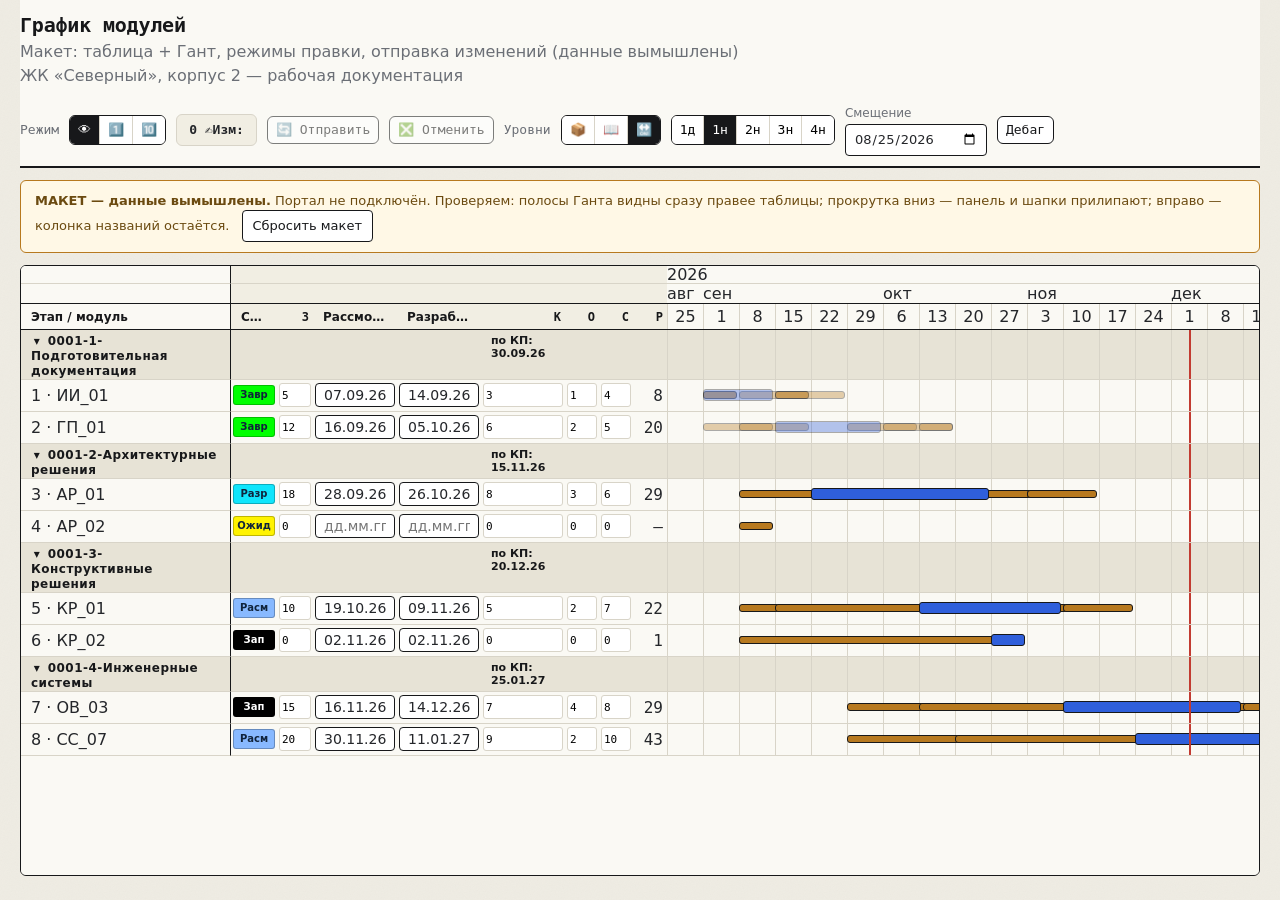
<file: mock/index.html>
<!doctype html>
<html lang="ru">
<head>
<meta charset="utf-8">
<meta name="viewport" content="width=device-width, initial-scale=1">
<title>Макет — График модулей</title>
<link rel="stylesheet" href="css/style.css">
<link rel="stylesheet" href="css/mock.css">
</head>
<body>
<div id="app">

  <!-- Зона 1: панель инструментов (sticky сверху) -->
  <header class="toolbar" id="toolbar">
    <div class="toolbar-title">
      <h1>График модулей</h1>
      <div class="muted">Макет: таблица + Гант, режимы правки, отправка изменений (данные вымышлены)</div>
      <div class="muted" id="dealTitle"></div>
    </div>
    <div class="toolbar-controls">
      <!-- Тумблер режима правки (M5): строго один режим активен -->
      <span class="toolbar-label">Режим</span>
      <div class="mode-toggle" title="Режим правки">
        <button type="button" class="mode-btn active" data-mode="read" title="Чтение">👁</button>
        <button type="button" class="mode-btn" data-mode="single" title="Единично">1️⃣</button>
        <button type="button" class="mode-btn" data-mode="group" title="Группа">🔟</button>
      </div>
      <div class="changes-counter" id="changesCounter">0 ✍Изм:</div>
      <button type="button" class="btn-secondary" id="sendBtn" disabled>🔄 Отправить</button>
      <button type="button" class="btn-secondary" id="cancelBtn" disabled>❎ Отменить</button>
      <span class="toolbar-label">Уровни</span>
      <div class="collapse-toggle" id="collapseToggle" title="Сворачивание этапов">
        <button type="button" class="collapse-btn" data-collapse="all" title="Свернуть все">📦</button>
        <button type="button" class="collapse-btn" data-collapse="none" title="Развернуть все">📖</button>
        <button type="button" class="collapse-btn active" data-collapse="free" title="Свободно">🔛</button>
      </div>
      <!-- Переключатель масштаба Ганта (M4): шаг колонки календаря -->
      <div class="scale-toggle" role="group" aria-label="Масштаб Ганта">
        <button type="button" class="scale-btn" data-step="1d">1д</button>
        <button type="button" class="scale-btn active" data-step="1w">1н</button>
        <button type="button" class="scale-btn" data-step="2w">2н</button>
        <button type="button" class="scale-btn" data-step="3w">3н</button>
        <button type="button" class="scale-btn" data-step="4w">4н</button>
      </div>
      <!-- Смещение (M4): первая дата календаря; пусто — дефолт min(дат) − шаг -->
      <label class="offset-field">Смещение
        <input type="date" id="offsetInput" value="">
      </label>
      <button type="button" class="btn-secondary" id="debug-btn" title="Данные для разработчика: скопируй и отправь в чат с ассистентом">Дебаг</button>
    </div>
  </header>

  <!-- Панель ошибок валидации (M7): список виден, пока есть ошибки -->
  <div class="error-panel" id="errorPanel" hidden></div>

  <!-- Обязательная плашка макета -->
  <div class="demo-banner"><b>МАКЕТ — данные вымышлены.</b> Портал не подключён.
    Проверяем: полосы Ганта видны сразу правее таблицы; прокрутка вниз — панель и шапки
    прилипают; вправо — колонка названий остаётся.
    <button class="btn" id="resetBtn" style="margin-left:8px">Сбросить макет</button></div>

  <!-- Print-only: шапка PDF с названием сделки. На экране display:none, видна в @media print. -->
  <div class="print-only print-head" id="printHead" hidden></div>

  <!-- Окно группового ввода (M5): видно только в режиме «Группово».
       Пустые поля пропускаются — применяются только заполненные. -->
  <div class="group-entry" id="groupEntry" hidden>
    <span class="group-entry-title">Групповой ввод:</span>
    <label>З <input type="number" id="gw-dayRun"></label>
    <label>Рассмотрение <input type="text" inputmode="numeric" maxlength="8" placeholder="дд.мм.гг" class="cell-input date-input" id="gw-check"></label>
    <label>Разработка <input type="text" inputmode="numeric" maxlength="8" placeholder="дд.мм.гг" class="cell-input date-input" id="gw-create"></label>
    <label>К <input type="number" id="gw-dayEdit"></label>
    <label>О <input type="number" id="gw-dayWait"></label>
    <label>С <input type="number" id="gw-dayApprove"></label>
    <button type="button" class="btn-primary" id="gwApply" disabled>Применить к отмеченным (0)</button>
  </div>

  <!-- Зона 2+3: единый скролл-контейнер, слева таблица, справа Гант.
       Одна вертикальная прокрутка на обе зоны, строки выровнены (общая сетка колонок). -->
  <div class="chart" id="chart">
    <div class="chart-inner" id="chartInner">
      <!-- шапка: 2 строки (месяцы + даты) и заголовки таблицы — рисует mock.js -->
      <div id="chartHead"></div>
      <div id="chartBody"></div>
    </div>
  </div>

  <!-- Print-only легенда: собирается из .st-badge после render, видна только в печати -->
  <div class="print-only print-legend" id="printLegend"></div>

</div>

<div id="debug-modal-overlay" class="modal-overlay" hidden>
  <div class="modal modal-wide" role="dialog" aria-modal="true" aria-labelledby="debug-modal-title">
    <h2 id="debug-modal-title">Дебаг</h2>
    <p class="muted">Администратор нажимает «Копировать» и отправляет текст ассистенту в чат — так ассистент видит
      реальные данные портала (поля, примеры записей, ответы методов). В макете показан пример.</p>
    <textarea id="debug-output" class="debug-output" readonly spellcheck="false"></textarea>
    <div id="debug-status" class="muted debug-status"></div>
    <div class="modal-actions">
      <button type="button" id="debug-modal-close" class="btn-secondary">Закрыть</button>
      <button type="button" id="debug-modal-copy" class="btn-primary">Копировать</button>
    </div>
  </div>
</div>

<!-- Диалог подтверждения (M7): отправка / отмена правок -->
<div id="confirm-overlay" class="modal-overlay" hidden>
  <div class="modal" role="dialog" aria-modal="true" aria-labelledby="confirm-title">
    <h2 id="confirm-title"></h2>
    <p class="muted" id="confirm-text"></p>
    <div class="modal-actions">
      <button type="button" id="confirm-no" class="btn-secondary">Отмена</button>
      <button type="button" id="confirm-yes" class="btn-primary">Да</button>
    </div>
  </div>
</div>

<!-- Тост (M7): автоскрытие 2.5 с -->
<div id="toast" class="toast" hidden></div>

<script src="mock-data.js"></script>
<script src="mock.js"></script>
</body>
</html>
</file>
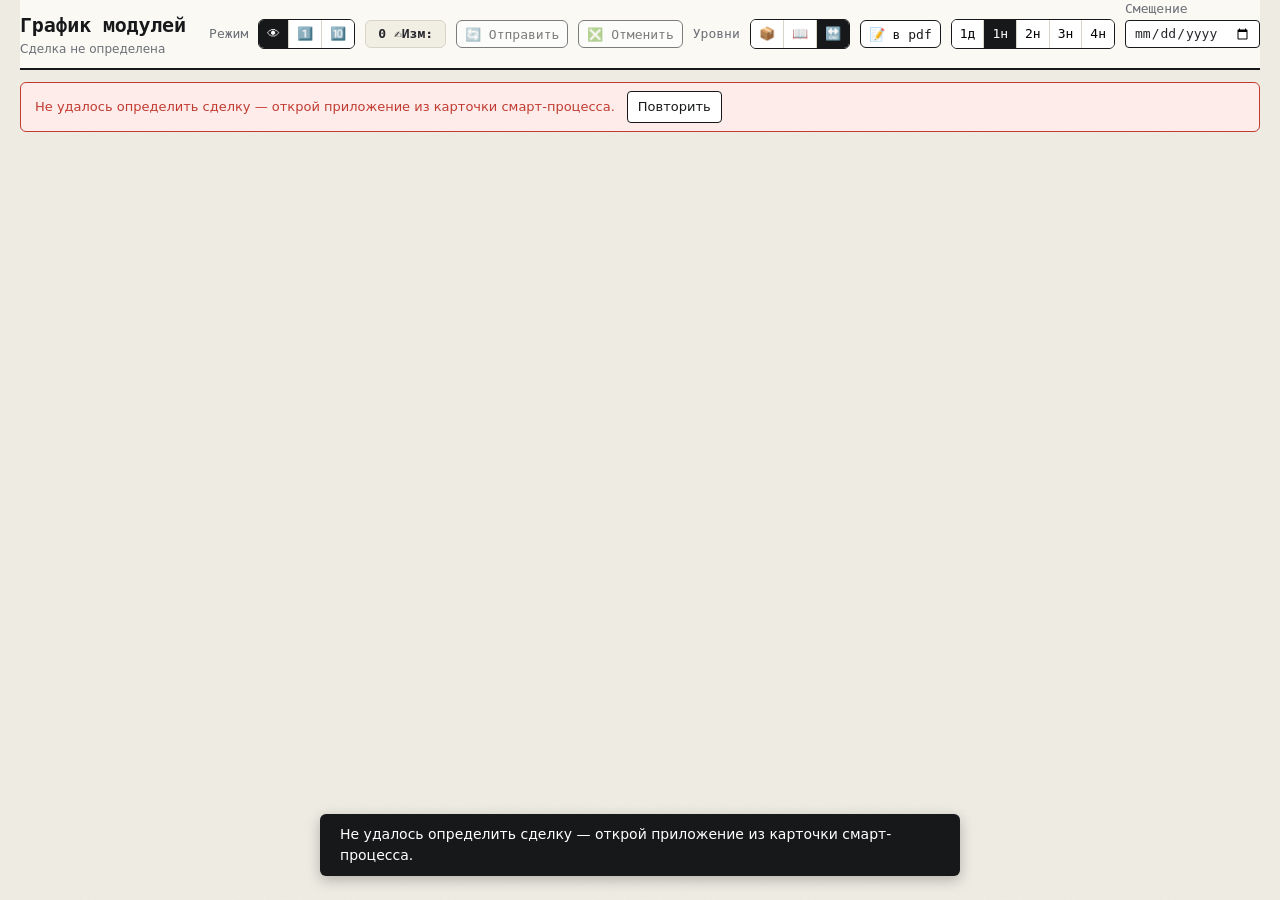
<file: www/template.html>
<!DOCTYPE html>
<html lang="ru">
<head>
  <meta charset="UTF-8">
  <meta name="viewport" content="width=device-width, initial-scale=1">
  <title>График модулей</title>
  <link rel="stylesheet" href="css/style.css">
  <link rel="stylesheet" href="css/app.css">
  <!-- B24 JS SDK подключается в iframe-режиме автоматически. Подключаем сами
       только для подстраховки + чтобы локальное открытие через init.php тоже
       не падало. -->
  <script src="//api.bitrix24.com/api/v1/"></script>
</head>
<body>
  <div id="app">

    <!-- Зона 1: панель инструментов (sticky сверху) -->
    <header class="toolbar" id="toolbar">
      <div class="toolbar-title">
        <h1>График модулей</h1>
        <div class="muted" id="dealTitle">Загрузка…</div>
      </div>
      <div class="toolbar-controls">
        <!-- Тумблер режима правки: строго один режим активен -->
        <span class="toolbar-label">Режим</span>
        <div class="mode-toggle" title="Режим правки">
          <button type="button" class="mode-btn active" data-mode="read" title="Чтение">👁</button>
          <button type="button" class="mode-btn" data-mode="single" title="Единично">1️⃣</button>
          <button type="button" class="mode-btn" data-mode="group" title="Группа">🔟</button>
        </div>
        <div class="changes-counter" id="changesCounter">0 ✍Изм:</div>
        <button type="button" class="btn-secondary" id="sendBtn" disabled>🔄 Отправить</button>
        <button type="button" class="btn-secondary" id="cancelBtn" disabled>❎ Отменить</button>
        <span class="toolbar-label">Уровни</span>
        <div class="collapse-toggle" id="collapseToggle" title="Сворачивание этапов">
          <button type="button" class="collapse-btn" data-collapse="all" title="Свернуть все">📦</button>
          <button type="button" class="collapse-btn" data-collapse="none" title="Развернуть все">📖</button>
          <button type="button" class="collapse-btn active" data-collapse="free" title="Свободно">🔛</button>
        </div>
        <button type="button" class="btn-secondary" id="pdfBtn">📝 в pdf</button>
        <!-- Переключатель масштаба Ганта: шаг колонки календаря -->
        <div class="scale-toggle" role="group" aria-label="Масштаб Ганта">
          <button type="button" class="scale-btn" data-step="1d">1д</button>
          <button type="button" class="scale-btn active" data-step="1w">1н</button>
          <button type="button" class="scale-btn" data-step="2w">2н</button>
          <button type="button" class="scale-btn" data-step="3w">3н</button>
          <button type="button" class="scale-btn" data-step="4w">4н</button>
        </div>
        <!-- Смещение: первая дата календаря; пусто — дефолт min(дат) − шаг -->
        <label class="offset-field">Смещение
          <input type="date" id="offsetInput" value="">
        </label>
        <button type="button" id="access-btn" class="btn-secondary" hidden>Доступ</button>
        <button type="button" id="bind-btn" class="btn-secondary" hidden title="Привязать вкладку к карточке смарт-процесса (placement.bind)">Плейсменты</button>
        <button type="button" id="debug-btn" class="btn-secondary" hidden title="Данные для разработчика: скопируй и отправь в чат с ассистентом">Дебаг</button>
      </div>
    </header>

    <!-- Панель ошибок валидации: список виден, пока есть ошибки -->
    <div class="error-panel" id="errorPanel" hidden></div>

    <!-- Панель ошибки загрузки данных: сообщение + «Повторить» -->
    <div class="load-panel" id="loadPanel" hidden>
      <span id="loadMsg"></span>
      <button type="button" class="btn" id="reloadBtn">Повторить</button>
    </div>

    <!-- Сделка без модулей -->
    <div class="error-banner" id="emptyNote" hidden>
      <span>Модули не заведены.</span>
    </div>

    <!-- Print-only: шапка PDF с названием сделки + легенда цветов стадий.
         На экране display:none, видны только в @media print. -->
    <div class="print-only print-head" id="printHead" hidden></div>

    <!-- Зона 2+3: единый скролл-контейнер, слева таблица, справа Гант.
         Одна вертикальная прокрутка на обе зоны, строки выровнены (общая сетка колонок). -->
    <div class="chart" id="chart" hidden>
      <div class="chart-inner" id="chartInner">
        <!-- Панель группового ввода: строка сетки --grid-cols над шапкой,
             поля стоят над своими колонками. Видно только в режиме «Группа».
             Пустые поля пропускаются — применяются только заполненные. -->
        <div class="group-entry row" id="groupEntry" hidden>
          <div class="chk-cell"></div>
          <div class="name"><span class="group-entry-title">Групповой ввод:</span></div>
          <div class="st-cell"></div>
          <div class="cell-dayRun"><label title="Дни на Запуск — календарных дней до начала Рассмотрения">ДЗ <input type="number" class="cell-input" id="gw-dayRun"></label></div>
          <div class="cell-dayCheck"><label title="Дни на Рассмотрение — календарных дней до даты Рассмотрения">ДР <input type="number" class="cell-input" id="gw-dayCheck"></label></div>
          <div class="cell-check"><label title="Дата начала Рассмотрения (стадия модуля)">Рассм <input type="text" inputmode="numeric" placeholder="дд.мм.гг" title="ДД.ММ.ГГ, ДД-ММ-ГГ, ДДММГГ, ДД.ММ — год подставится" class="cell-input date-input" id="gw-check"></label></div>
          <div class="cell-create"><label title="Дата завершения Разработки — конец работ по модулю">Разр <input type="text" inputmode="numeric" placeholder="дд.мм.гг" title="ДД.ММ.ГГ, ДД-ММ-ГГ, ДДММГГ, ДД.ММ — год подставится" class="cell-input date-input" id="gw-create"></label></div>
          <div class="cell-dayEdit"><label title="Дни на Корректировку — календарных дней после Разработки">ДК <input type="number" class="cell-input" id="gw-dayEdit"></label></div>
          <div class="cell-dayWait"><label title="Дни на Ожидание — календарных дней после Корректировки">ДО <input type="number" class="cell-input" id="gw-dayWait"></label></div>
          <div class="cell-dayApprove"><label title="Дни на Согласование — календарных дней после Ожидания">ДС <input type="number" class="cell-input" id="gw-dayApprove"></label></div>
          <div class="run-cell"></div>
          <div class="cell-delay"></div>
          <div class="gw-actions"><button type="button" class="btn-primary gw-apply" id="gwApply" disabled>✔️ Применить к отмеченным (0)</button>
          <button type="button" class="btn-secondary" id="clearSelBtn" disabled>❎ Очистить выбор</button></div>
        </div>
        <!-- шапка: 3 строки (год / месяц / заголовки) и тело — рисует js/app.js -->
        <div id="chartHead"></div>
        <div id="chartBody"></div>
      </div>
    </div>

    <!-- Print-only легенда: собирается из .st-badge после render, видна только в печати -->
    <div class="print-only print-legend" id="printLegend"></div>

    <div id="printPages"></div>

  </div>

  <div id="access-modal-overlay" class="modal-overlay" hidden>
    <div class="modal modal-wide" role="dialog" aria-modal="true" aria-labelledby="access-modal-title">
      <h2 id="access-modal-title">Доступ к приложению</h2>
      <p class="muted">Администраторы портала видят приложение всегда. Выбери, как открыть доступ остальным —
        действует один режим, списки других режимов сохраняются, но не учитываются.</p>

      <div class="access-modes" role="radiogroup" aria-label="Режим доступа">
        <label class="access-mode"><input type="radio" name="access-mode" value="departments"> По отделам</label>
        <label class="access-mode"><input type="radio" name="access-mode" value="users"> Персонально</label>
        <label class="access-mode"><input type="radio" name="access-mode" value="all"> Всем на портале</label>
      </div>

      <section id="access-section-departments" class="access-section">
        <p class="muted">Доступ у сотрудников отмеченных отделов. Переводя сотрудника между отделами, управляешь его доступом.</p>
        <div id="access-dept-list" class="dept-check-list"></div>
      </section>

      <section id="access-section-users" class="access-section" hidden>
        <p class="muted">Доступ только у отмеченных учётных записей.</p>
        <input type="search" id="access-user-search" class="access-search" placeholder="Поиск: фамилия, имя, почта, id" autocomplete="off">
        <div id="access-users-list" class="user-check-list"></div>
        <div id="access-users-count" class="muted access-count"></div>
      </section>

      <section id="access-section-all" class="access-section" hidden>
        <p class="muted">Приложение откроется любому сотруднику, авторизованному на портале. Ограничений по отделам и персонально нет.</p>
      </section>

      <div id="access-modal-error" class="modal-error" hidden></div>
      <div class="modal-actions">
        <button type="button" id="access-modal-cancel" class="btn-secondary">Отмена</button>
        <button type="button" id="access-modal-save" class="btn-primary">Сохранить</button>
      </div>
    </div>
  </div>

  <div id="debug-modal-overlay" class="modal-overlay" hidden>
    <div class="modal modal-wide" role="dialog" aria-modal="true" aria-labelledby="debug-modal-title">
      <h2 id="debug-modal-title">Дебаг</h2>
      <p class="muted">Результат <code>api/probe-task.php</code>. Нажми «Копировать» и отправь текст ассистенту в чат.
        Токены и секреты в тексте скрыты, но данные портала могут быть — проверь, что их можно показывать.</p>
      <textarea id="debug-output" class="debug-output" readonly spellcheck="false"></textarea>
      <div id="debug-status" class="muted debug-status"></div>
      <div class="modal-actions">
        <button type="button" id="debug-modal-close" class="btn-secondary">Закрыть</button>
        <button type="button" id="debug-modal-rerun" class="btn-secondary">Запустить заново</button>
        <button type="button" id="debug-modal-copy" class="btn-primary">Копировать</button>
      </div>
    </div>
  </div>

  <!-- Диалог подтверждения: отправка / отмена правок -->
  <div id="confirm-overlay" class="modal-overlay" hidden>
    <div class="modal" role="dialog" aria-modal="true" aria-labelledby="confirm-title">
      <h2 id="confirm-title"></h2>
      <p class="muted" id="confirm-text"></p>
      <div class="modal-actions">
        <button type="button" id="confirm-no" class="btn-secondary">Отмена</button>
        <button type="button" id="confirm-yes" class="btn-primary">Да</button>
      </div>
    </div>
  </div>

  <div id="print-format-overlay" class="modal-overlay" hidden>
    <div class="modal" role="dialog" aria-modal="true" aria-labelledby="print-format-title">
      <h2 id="print-format-title">Формат листа</h2>
      <p class="muted">Формат листа:</p>
      <div class="modal-actions">
        <button type="button" class="btn-secondary print-format-btn" data-format="A4">А4</button>
        <button type="button" class="btn-secondary print-format-btn" data-format="A3">А3</button>
        <button type="button" class="btn-secondary print-format-btn" data-format="A2">А2</button>
        <button type="button" id="print-format-cancel" class="btn-secondary">Отмена</button>
      </div>
    </div>
  </div>

  <!-- Тост: автоскрытие 2.5 с -->
  <div id="toast" class="toast" hidden></div>

  <!-- Чистая логика Ганта (без DOM) — до app.js: экспортирует window.GanttLogic -->
  <script src="js/gantt-logic.js"></script>
  <script src="js/app.js"></script>
</body>
</html>
</file>
<file: mock/css/style.css>
/* Стиль «тёплая бумага»: единый для приложения (www/) и макета (mock/).
   Взят из проектов rdi-* и согласованного демо. Правь токены в :root — не цвета по месту.
   Макет копирует этот файл (scripts/pack-mock.sh), поэтому внешних зависимостей здесь нет. */
:root {
  --ink: #17181a;          /* чёрные обводки карточек, заголовков, KPI */
  --bg: #efece3;           /* тёплая бумага под зернистой текстурой */
  --card-bg: #faf9f4;
  --paper-2: #f1eee3;      /* шапки таблиц, hover строк */
  --paper-3: #e7e3d6;      /* строки-группы */
  --border: #d8d4c8;
  --text: #24262a;
  --muted: #6b6f76;
  --accent: #2f5fdb;
  --accent-bg: #e8eefc;
  --inc: #1e6b1e;  --inc-bg: #e6f3e2;   /* доход, успех */
  --exp: #c23b31;  --exp-bg: #fdecea;   /* расход, ошибка */
  --warn: #b7791f; --warn-bg: #fff8e6;  /* внимание, демо-плашка */
  --ok: var(--inc);
  --row-hover: #f1eee3;
  --handle-fill: #e9f5b0;  /* пастельно-лаймовый ховер кнопок */
  --font-mono: 'JetBrains Mono', 'Fira Code', ui-monospace, SFMono-Regular, Menlo, Consolas, monospace;
}

* { box-sizing: border-box; }

body {
  margin: 0;
  font-family: -apple-system, system-ui, Segoe UI, Roboto, sans-serif;
  color: var(--text);
  line-height: 1.5;
  background-color: var(--bg);
  background-image: url("data:image/svg+xml,%3Csvg xmlns='http://www.w3.org/2000/svg' width='180' height='180'%3E%3Cfilter id='n'%3E%3CfeTurbulence type='fractalNoise' baseFrequency='0.85' numOctaves='2' stitchTiles='stitch'/%3E%3CfeColorMatrix type='saturate' values='0'/%3E%3C/filter%3E%3Crect width='100%25' height='100%25' filter='url(%23n)' opacity='0.05'/%3E%3C/svg%3E");
}

#app { max-width: 1400px; margin: 0 auto; padding: 24px 20px 60px; }

h1 { margin: 0 0 4px; color: var(--ink); font-family: var(--font-mono); letter-spacing: -0.01em; font-size: 26px; }
h2 { margin: 0 0 10px; color: var(--ink); font-family: var(--font-mono); font-size: 16px; }
h3 { margin: 16px 0 6px; font-size: 14px; color: var(--ink); }
header h1 { margin: 0 0 4px; }

.muted { color: var(--muted); margin-top: 0; }
.hidden, [hidden] { display: none !important; }
.pos { color: var(--inc); }
.neg { color: var(--exp); }
.ok { color: var(--ok); }
.muted-tag { color: var(--muted); }

.header-row { display: flex; align-items: flex-start; justify-content: space-between; gap: 16px; }

main { display: grid; gap: 16px; margin-top: 20px; }

.card {
  background: var(--card-bg);
  border: 1px solid var(--border);
  border-radius: 6px;
  padding: 16px 18px;
}
main > .card + .card, #app > .card { margin-top: 0; }
.card h2 { margin: 0 0 10px; }

ul, ol { margin: 0; padding-left: 22px; }
li { margin-bottom: 6px; }
ul.tight { margin: 6px 0; padding-left: 20px; }
ul.tight li { margin: 3px 0; }

code {
  background: var(--paper-2);
  padding: 1px 6px;
  border-radius: 3px;
  font-family: var(--font-mono);
  font-size: 0.92em;
}

/* ── кнопки ─────────────────────────────────────────────────────── */
.btn-primary, .btn-secondary, button.btn {
  font: inherit;
  border-radius: 6px;
  cursor: pointer;
  border: 1.5px solid var(--ink);
  color: var(--ink);
  background: #fff;
}
.btn-primary, .btn-secondary { padding: 8px 16px; }
button.btn { font-size: 13px; padding: 5px 10px; border-width: 1px; border-radius: 4px; }
.btn-primary { background: var(--accent); border-color: var(--accent); color: #fff; }
.btn-primary:hover { filter: brightness(1.08); }
.btn-secondary:hover, button.btn:hover { background: var(--handle-fill); }
button.btn.ok { background: var(--inc-bg); border-color: var(--inc); color: var(--inc); }
button.btn.ok:hover { background: #d3ebcc; }

/* ── формы ──────────────────────────────────────────────────────── */
select, input[type=text], input[type=date], input[type=search], textarea {
  font: inherit; font-size: 14px; padding: 6px 8px;
  border: 1px solid var(--ink); border-radius: 4px; background: #fff; color: var(--text);
}
select:focus, input:focus, textarea:focus { outline: 2px solid var(--accent); outline-offset: 1px; }
.filters { display: flex; gap: 14px; flex-wrap: wrap; align-items: flex-end; margin-top: 14px; }
.filters label { display: flex; flex-direction: column; font-size: 12px; color: var(--muted); gap: 3px; }

/* ── вкладки ────────────────────────────────────────────────────── */
.tabs { display: flex; gap: 6px; margin-top: 22px; flex-wrap: wrap; border-bottom: 2px solid var(--ink); }
.tab {
  font: inherit; font-family: var(--font-mono); font-size: 13px; padding: 8px 14px; cursor: pointer;
  background: transparent; border: 1px solid transparent; border-bottom: none;
  border-radius: 6px 6px 0 0; color: var(--muted);
}
.tab:hover { color: var(--ink); }
.tab.active { background: var(--ink); color: #fff; }

/* ── KPI ────────────────────────────────────────────────────────── */
.kpis { display: grid; grid-template-columns: repeat(auto-fit, minmax(190px, 1fr)); gap: 12px; margin-top: 18px; }
.kpi { background: var(--card-bg); border: 1px solid var(--ink); border-radius: 6px; padding: 12px 14px; }
.kpi .lbl { font-size: 12px; color: var(--muted); text-transform: uppercase; letter-spacing: .04em; }
.kpi .val { font-family: var(--font-mono); font-size: 22px; font-weight: 600; margin-top: 2px; white-space: nowrap; }
.kpi .sub { font-size: 12px; color: var(--muted); }
.mini-grid { display: grid; grid-template-columns: repeat(auto-fit, minmax(150px, 1fr)); gap: 10px; margin: 10px 0; }
.mini { border: 1px solid var(--border); border-radius: 6px; padding: 8px 10px; background: #fff; }
.mini .lbl { font-size: 11px; color: var(--muted); text-transform: uppercase; letter-spacing: .04em; }
.mini .val { font-family: var(--font-mono); font-size: 16px; font-weight: 600; }

/* ── таблицы ────────────────────────────────────────────────────── */
.tbl-wrap { overflow-x: auto; }
table { border-collapse: collapse; width: 100%; font-size: 13px; }
th, td { padding: 6px 10px; border-bottom: 1px solid var(--border); text-align: left; white-space: nowrap; }
th { background: var(--paper-2); color: var(--ink); font-weight: 600; position: sticky; top: 0; }
td.num, th.num { text-align: right; font-family: var(--font-mono); }
td.wrap { white-space: normal; min-width: 260px; }
tbody tr:hover { background: var(--row-hover); }
tr.grp td { background: var(--paper-3); font-weight: 700; color: var(--ink); font-size: 12px; text-transform: uppercase; letter-spacing: .04em; }
tr.tot td { font-weight: 700; background: var(--paper-2); border-top: 1px solid var(--ink); }
th.sortable { cursor: pointer; user-select: none; }
th.sortable:hover { color: var(--accent); }
td.cur, th.cur { background: rgba(47,95,219,.07); }   /* текущий период */
.cell-bad { background: var(--exp-bg); color: var(--exp); }

/* ── метки, плашки, прогресс ────────────────────────────────────── */
.tag { display: inline-block; padding: 1px 8px; border-radius: 10px; font-size: 11px; font-weight: 600; }
.tag.warn { background: var(--warn-bg); color: var(--warn); }
.tag.ok { background: var(--inc-bg); color: var(--inc); }
.tag.bad { background: var(--exp-bg); color: var(--exp); }
/* Плашка стадии: заливку (цвет стадии Б24) задавай инлайном, обводка — «стикер» */
.stage-badge { display: inline-block; padding: 2px 9px; border: 1.5px solid var(--ink); border-radius: 12px; font-size: 12px; font-weight: 600; white-space: nowrap; }
.bar { height: 8px; background: #e2dfd3; border-radius: 4px; overflow: hidden; margin: 6px 0 2px; }
.bar > span { display: block; height: 100%; }
.legend { display: flex; gap: 16px; flex-wrap: wrap; font-size: 12px; color: var(--muted); margin: 6px 0 0; }
.legend i { display: inline-block; width: 12px; height: 12px; border-radius: 2px; margin-right: 5px; vertical-align: -2px; }
svg text { font-family: var(--font-mono); font-size: 11px; fill: var(--muted); }

/* ── баннеры ────────────────────────────────────────────────────── */
.demo-banner {            /* обязательная плашка макета: «данные вымышлены» */
  margin: 12px 0 0; padding: 10px 14px; background: var(--warn-bg); border: 1px solid var(--warn);
  border-radius: 6px; font-size: 13px; color: #6b4a10;
}
.error-banner {
  display: flex; align-items: center; justify-content: space-between; gap: 12px;
  background: var(--exp-bg); border: 1.5px solid var(--exp); color: var(--exp);
  border-radius: 8px; padding: 12px 16px;
}

/* ── пояснения («как это считается») ────────────────────────────── */
.two { display: grid; grid-template-columns: repeat(auto-fit, minmax(320px, 1fr)); gap: 18px; }
.flow { display: grid; grid-template-columns: 1fr; max-width: 820px; }
.box { border: 1px solid var(--ink); border-radius: 6px; padding: 10px 14px; background: #fff; }
.box.inc { border-color: var(--inc); background: var(--inc-bg); }
.box.exp { border-color: var(--exp); background: var(--exp-bg); }
.box .t { font-family: var(--font-mono); font-weight: 700; color: var(--ink); }
.box .d { font-size: 13px; }
.arrow { text-align: center; color: var(--muted); font-size: 12px; padding: 2px 0; }
.indent { margin-left: 34px; }
.formula { font-family: var(--font-mono); background: #fff; border: 1px dashed var(--ink); border-radius: 6px; padding: 10px 14px; margin: 10px 0; font-size: 14px; }

/* ── модальные окна ─────────────────────────────────────────────── */
.modal-overlay {
  position: fixed; inset: 0; background: rgba(23,24,26,0.5);
  display: flex; align-items: center; justify-content: center;
  padding: 20px; z-index: 1000;
}
.modal {
  background: var(--card-bg); border: 2px solid var(--ink); border-radius: 16px; padding: 24px;
  max-width: 420px; width: 100%; max-height: 80vh; overflow-y: auto;
}
.modal h2 { margin: 0 0 8px; }
.modal-wide { max-width: 560px; }
.modal-error { color: var(--exp); font-size: 0.85rem; margin-top: 12px; }
.modal-actions { display: flex; justify-content: flex-end; gap: 10px; margin-top: 18px; }

/* ── окно «Доступ» ──────────────────────────────────────────────── */
.dept-check-list { margin-top: 14px; display: flex; flex-direction: column; gap: 8px; max-height: 320px; overflow-y: auto; }
.dept-check-row { display: flex; align-items: center; gap: 8px; }
.dept-check-row label { cursor: pointer; }
.access-modes { display: flex; gap: 6px; margin: 14px 0 6px; flex-wrap: wrap; }
.access-mode {
  display: flex; align-items: center; gap: 6px; cursor: pointer;
  border: 1.5px solid var(--border); border-radius: 6px; padding: 6px 12px; font-size: 0.92rem; background: #fff;
}
.access-mode:has(input:checked) { border-color: var(--accent); background: var(--accent-bg); }
.access-search { width: 100%; margin: 6px 0 8px; padding: 7px 10px; }
.user-check-list { display: flex; flex-direction: column; max-height: 300px; overflow-y: auto; border: 1px solid var(--border); border-radius: 6px; background: #fff; }
.user-check-row { display: flex; align-items: center; gap: 10px; padding: 6px 10px; border-bottom: 1px solid var(--border); cursor: pointer; }
.user-check-row:last-child { border-bottom: 0; }
.user-check-row:hover { background: var(--row-hover); }
.user-check-name { flex: 1 1 auto; min-width: 0; }
.user-check-email { color: var(--muted); font-size: 0.85rem; overflow: hidden; text-overflow: ellipsis; white-space: nowrap; max-width: 190px; }
.user-check-id { color: var(--muted); font-size: 0.8rem; min-width: 38px; text-align: right; }
.access-count { margin-top: 6px; font-size: 0.85rem; }

/* ── дебаг-кнопка (админ) ───────────────────────────────────────── */
.header-actions { display: flex; gap: 8px; flex-wrap: wrap; justify-content: flex-end; }
.debug-output {
  width: 100%; height: 320px; margin-top: 10px; resize: vertical;
  font-family: var(--font-mono); font-size: 12px; line-height: 1.5; white-space: pre; background: #fff;
}
.debug-status { margin-top: 6px; font-size: 12px; min-height: 1.4em; }

@media (max-width: 640px) {
  #app { padding: 16px 12px 40px; }
  .indent { margin-left: 14px; }
}
</file>
<file: mock/css/mock.css>
/* Каркас макета «График модулей» (задача M2): 3 зоны, sticky, единый скролл.
   Токены — в css/style.css (копия www/css/style.css). Новые цвета — только через них.
   Схема: одна общая сетка колонок (--grid-cols задаёт mock.js), поэтому таблица
   и Гант выровнены по строкам и имеют ОДНУ вертикальную прокрутку (.chart). */

body {
  overflow: hidden;             /* скроллит только .chart, не страница */
  height: 100vh;
}

#app {
  max-width: none;              /* график широкий — не ограничиваем 1400px */
  padding: 0 20px 24px;
  display: flex; flex-direction: column;
  height: 100vh;                /* скроллит только .chart, не страница */
}

/* ── Зона 1: панель инструментов ─────────────────────────────────── */
.toolbar {
  position: sticky; top: 0; z-index: 30;   /* прилипает к верху при любом скролле */
  background: var(--card-bg);
  border-bottom: 2px solid var(--ink);
  padding: 10px 0;
  display: flex; align-items: center; justify-content: space-between;
  gap: 16px; flex-wrap: wrap;
}
.toolbar-title h1 { font-size: 20px; margin: 0; }
.toolbar-controls { display: flex; align-items: center; gap: 10px; row-gap: 14px; flex-wrap: wrap; }

.mode-toggle, .scale-toggle, .collapse-toggle { display: flex; border: 1.5px solid var(--ink); border-radius: 6px; overflow: hidden; }
.collapse-btn { padding: 0 10px; height: 28px; border: none; background: transparent; font: inherit; cursor: pointer; }
.mode-btn, .scale-btn, .collapse-btn {
  font: inherit; font-family: var(--font-mono); font-size: 13px;
  padding: 5px 12px; border: none; background: #fff; cursor: pointer;
}
.mode-btn + .mode-btn, .scale-btn + .scale-btn { border-left: 1px solid var(--border); }
.collapse-btn + .collapse-btn { border-left: 1px solid var(--border); }
.mode-btn.active, .scale-btn.active, .collapse-btn.active { background: var(--ink); color: #fff; }
.mode-btn:disabled, .scale-btn:disabled { cursor: not-allowed; opacity: .55; }
.mode-btn.active:disabled, .scale-btn.active:disabled { background: var(--ink); color: #fff; opacity: .8; }

.toolbar-label { font-family: var(--font-mono); font-size: 13px; color: var(--muted); white-space: nowrap; }
.toolbar .mode-btn, .toolbar .scale-btn, .toolbar .collapse-btn {
  height: 28px; box-sizing: border-box;
  font-family: var(--font-mono); font-size: 13px;
  padding: 0 8px; line-height: 26px;
}
.toolbar .btn-secondary, .toolbar .btn-primary {
  height: 28px; box-sizing: border-box;
  font-family: var(--font-mono); font-size: 13px;
  padding: 0 8px; line-height: 25px;
}

.changes-counter {
  font-family: var(--font-mono); font-size: 13px; font-weight: 600;
  background: var(--paper-2); border: 1px solid var(--border); border-radius: 6px;
  padding: 5px 12px; white-space: nowrap;
}
.offset-field { display: flex; flex-direction: column; font-size: 12px; color: var(--muted); gap: 2px; }
.offset-field input { font-size: 13px; padding: 4px 8px; }
button:disabled { cursor: not-allowed; opacity: .55; }

/* ── Зона 2+3: единый скролл-контейнер ───────────────────────────── */
.chart {
  margin-top: 12px;
  overflow: auto;               /* ЕДИНСТВЕННЫЙ скролл: вертикаль + горизонталь */
  flex: 1 1 auto;
  min-height: 0;                /* иначе flex-элемент растёт по контенту, скролл уходит на body */
  border: 1px solid var(--ink); border-radius: 6px;
  background: var(--card-bg);
}
.chart-inner { width: max-content; min-width: 100%; }

/* Общая сетка строк: колонки задаёт --grid-cols (имя + 7 колонок таблицы + N ячеек Ганта) */
.row { display: grid; grid-template-columns: var(--grid-cols); --row-h: 32px; }
.row > div { height: var(--row-h); padding: 0 10px; border-bottom: 1px solid var(--border); white-space: nowrap; overflow: hidden; text-overflow: ellipsis; line-height: calc(var(--row-h) - 1px); }
.row > div.num { text-align: right; font-family: var(--font-mono); padding: 0 4px; }

/* ── Sticky: шапка (3 строки: год / месяц / заголовки) + заголовки таблицы ── */
.h-cell { background: var(--paper-2); font-weight: 600; color: var(--ink); font-size: 12px; }
.h-year  { position: sticky; top: 0;  z-index: 10; height: 18px !important; line-height: 18px !important; border-bottom: 1px solid var(--border) !important; }
.h-month { position: sticky; top: 18px; z-index: 10; height: 20px !important; line-height: 20px !important; border-bottom: 1px solid var(--ink) !important; }
.h-title { position: sticky; top: 38px; z-index: 10; height: 26px !important; line-height: 26px !important; border-bottom: 1px solid var(--ink) !important; }
/* Sticky колонка названий при горизонтальном скролле */
.name {
  position: sticky; left: 0; z-index: 5;
  background: var(--card-bg); border-right: 1px solid var(--ink);
}
/* Угол (названия в шапке): sticky сразу в двух осях */
.h-year.name, .h-month.name, .h-title.name { z-index: 20; }

/* Строки данных — единая высота (--row-h задаётся в .row, одинакова для этапов и модулей) */
.row.data:hover > div { background: var(--row-hover); }
.row.data .name { text-align: left; }
.row.stage { cursor: pointer; user-select: none; }
.row.stage > div { background: var(--paper-3); font-weight: 700; color: var(--ink); font-size: 12px; text-transform: uppercase; letter-spacing: .04em; }
.row.stage .name { background: var(--paper-3); }
/* Этапная строка: высота по содержимому (название может занять 2 строки) */
.row.stage > div { height: auto; min-height: var(--row-h); }
.row.stage .name, .row.stage .kp-note { white-space: normal; line-height: 1.25; padding-top: 4px; }
.row.stage .name { text-transform: none; }
.row.stage .kp-note { font-size: 11px; font-weight: 600; text-transform: none; letter-spacing: 0; }
.stage-toggle { display: inline-block; width: 1em; text-align: center; }
.muted-note { color: var(--muted); }

/* Статус модуля: плашка с цветом стадии воронки */
.st-cell { display: flex; align-items: center; padding: 0 2px !important; }
.st-badge {
  display: inline-block; width: 100%; text-align: center;
  font-size: 10px; font-weight: 700; line-height: 18px;
  color: #10233b; border-radius: 3px; border: 1px solid rgba(0,0,0,.25);
}

/* Сортировка: заголовки-кнопки и индикатор направления */
.sort-btn { cursor: pointer; user-select: none; }
.sort-btn:hover { color: var(--accent); }

/* Гант: ячейки календаря + полосы */
.gantt-track { position: relative; padding: 0 !important; }
.gantt-cell { position: absolute; top: 0; bottom: 0; border-left: 1px solid var(--border); }
.h-month.gantt-track, .h-title.gantt-track { padding: 0 10px !important; position: sticky; } /* sticky вместо relative: иначе top:26px от .h-title сдвигает трек вниз */
.gantt-bar {
  position: absolute; top: 50%; transform: translateY(-50%);
  height: 12px; border-radius: 3px; border: 1px solid var(--ink);
}
/* Сплошная заливка — полосы не должны сливаться с фоном */
.gantt-bar.accent { background: var(--accent); border-color: var(--ink); z-index: 2; }
/* Вторичные полосы — другой акцент (warn), тоньше основной */
.gantt-bar.secondary { background: var(--warn); border-color: var(--ink); height: 8px; z-index: 1; }
/* Завершённые модули (до первого незавершённого / все при завершённой сделке) — светлее */
.gantt-bar.dimmed { opacity: .35; }
/* Флаг «все модули завершены» — в конце последней полосы */
.gantt-flag { position: absolute; top: 50%; transform: translate(-2px, -50%); font-size: 13px; line-height: 1; z-index: 4; }
/* Маркер «Сегодня» — вертикальная линия */
.gantt-today { position: absolute; top: 0; bottom: 0; width: 0; border-left: 2px solid var(--exp); z-index: 3; }

/* ── M5: режимы правки ───────────────────────────────────────────── */
/* Ячейка с inline-input (единичный режим); в групповом input readonly */
.cell-edit { padding: 0 2px !important; display: flex; align-items: center; }
.cell-input {
  width: 100%; min-width: 0; font: inherit; font-family: var(--font-mono); font-size: 11px;
  padding: 1px 2px; border: 1px solid var(--border); border-radius: 3px; background: #fff;
  box-sizing: border-box; height: 24px;
}
/* Числовые поля дней: без спиннеров */
.cell-input[type=number] { -moz-appearance: textfield; appearance: textfield; }
.cell-input[type=number]::-webkit-outer-spin-button,
.cell-input[type=number]::-webkit-inner-spin-button { -webkit-appearance: none; margin: 0; }
.cell-input:focus { outline: none; border-color: var(--accent); }
.cell-input[readonly] { background: var(--paper-2); color: var(--muted); cursor: not-allowed; }
/* M6: ячейка с несохранённой правкой подсвечена жёлтым */
.cell-edit.is-edited, .cell-edit.is-edited .cell-input { background: var(--warn-bg); }
/* Длительность больше 99 дней — красная рамка (не блокирует, просто заметно) */
.cell-edit.is-over99 .cell-input, .cell-input.is-over99 { border: 2px solid var(--exp); }

/* Колонка чекбоксов (групповой режим): sticky слева, левее sticky-названий */
.chk-cell {
  position: sticky; left: 0; z-index: 6;
  background: var(--card-bg); border-right: 1px solid var(--border);
  display: flex; align-items: center; justify-content: center;
  padding: 0 4px !important;
}
.row.stage .chk-cell, .row.stage .chk-cell * { background: var(--paper-3); }
.h-cell.chk-cell { z-index: 21; }
/* В групповом режиме sticky-названия сдвигаются на ширину колонки чекбоксов */
#chartInner.group-mode .name { left: 34px; }
#chartInner.group-mode .row.stage .name { background: var(--paper-3); }

/* Окно группового ввода над графиком (видно только в «Группово») */
.group-entry {
  display: flex; align-items: center; gap: 12px; flex-wrap: wrap;
  background: var(--paper-2); border: 1.5px solid var(--ink); border-radius: 6px;
  padding: 8px 12px; margin-top: 12px;
}
.group-entry[hidden] { display: none; }
.group-entry-title { font-weight: 700; font-size: 12px; text-transform: uppercase; letter-spacing: .04em; }
.group-entry label { display: flex; flex-direction: column; font-size: 11px; color: var(--muted); gap: 2px; }
.group-entry input { font-size: 13px; padding: 4px 8px; width: 110px; }
.group-entry .btn-primary, .group-entry .btn-secondary {
  height: 28px; box-sizing: border-box;
  font-family: var(--font-mono); font-size: 13px;
  padding: 0 12px; line-height: 25px;
}

/* ── M7: отправка/отмена — валидация, панель ошибок, тост ────────── */
/* Модуль с ошибками: все ячейки подсвечены красным */
.row.module.is-error > div { background: var(--exp-bg); }
.row.module.is-error .name { color: var(--exp); }
.row.module.is-error .cell-input { background: #fff; }
/* Ячейка с ошибочным полем — красная рамка поверх красной строки */
.cell-edit.is-error, .cell-edit.is-error .cell-input { background: var(--exp-bg); }
.cell-edit.is-error .cell-input { border-color: var(--exp); }
.cell-edit.is-error { border-right: 2px solid var(--exp); }

/* Список ошибок под панелью инструментов */
.error-panel {
  margin-top: 12px; padding: 8px 14px;
  background: var(--exp-bg); border: 1.5px solid var(--exp); border-radius: 6px;
  color: var(--exp); font-size: 13px;
}
.error-panel[hidden] { display: none; }
.error-panel ul { margin: 6px 0 0; padding-left: 20px; }

/* Тост: небольшой блок с автоскрытием */
.toast {
  position: fixed; bottom: 24px; left: 50%; transform: translateX(-50%);
  background: var(--ink); color: #fff; font-size: 14px;
  padding: 10px 20px; border-radius: 6px; z-index: 60;
  box-shadow: 0 4px 14px rgba(0,0,0,.25);
}
.toast[hidden] { display: none; }

/* ── Print-only блоки: шапка PDF и легенда стадий ─────────────────────────── */
.print-only { display: none; }
.print-head {
  font-family: var(--font-mono); font-size: 13px; font-weight: bold;
  margin-bottom: 6mm;
}
.print-legend {
  display: none; flex-wrap: wrap; align-items: center;
  font-family: var(--font-mono); font-size: 11px;
  margin-top: 6mm; gap: 6px 18px;
}
.print-legend-item { display: inline-flex; align-items: center; gap: 5px; }
.print-legend-swatch { width: 36px; height: 12px; display: inline-block; border: 1px solid var(--ink); }
.print-legend-title { font-weight: bold; }
@media print {
  .print-only { display: block; }
  #chartInner, #chartInner *, .print-legend, .print-legend * { -webkit-print-color-adjust: exact; print-color-adjust: exact; }
  .print-legend { display: flex; }
  .row { break-inside: avoid; }
}

#printPages { display: none; }
@media print {
  body.print-paginate #chartInner { display: none !important; }
  body.print-paginate .print-legend { display: none !important; }
  body.print-paginate #printPages { display: block; }
  #printPages { width: max-content; }
  .print-page { width: max-content; break-after: page; }
  .print-page:last-child { break-after: auto; }
}
</file>
<file: www/css/style.css>
/* Стиль «тёплая бумага»: единый для приложения (www/) и макета (mock/).
   Взят из проектов rdi-* и согласованного демо. Правь токены в :root — не цвета по месту.
   Макет копирует этот файл (scripts/pack-mock.sh), поэтому внешних зависимостей здесь нет. */
:root {
  --ink: #17181a;          /* чёрные обводки карточек, заголовков, KPI */
  --bg: #efece3;           /* тёплая бумага под зернистой текстурой */
  --card-bg: #faf9f4;
  --paper-2: #f1eee3;      /* шапки таблиц, hover строк */
  --paper-3: #e7e3d6;      /* строки-группы */
  --border: #d8d4c8;
  --text: #24262a;
  --muted: #6b6f76;
  --accent: #2f5fdb;
  --accent-bg: #e8eefc;
  --inc: #1e6b1e;  --inc-bg: #e6f3e2;   /* доход, успех */
  --exp: #c23b31;  --exp-bg: #fdecea;   /* расход, ошибка */
  --warn: #b7791f; --warn-bg: #fff8e6;  /* внимание, демо-плашка */
  --ok: var(--inc);
  --row-hover: #f1eee3;
  --handle-fill: #e9f5b0;  /* пастельно-лаймовый ховер кнопок */
  --font-mono: 'JetBrains Mono', 'Fira Code', ui-monospace, SFMono-Regular, Menlo, Consolas, monospace;
}

* { box-sizing: border-box; }

body {
  margin: 0;
  font-family: -apple-system, system-ui, Segoe UI, Roboto, sans-serif;
  color: var(--text);
  line-height: 1.5;
  background-color: var(--bg);
  background-image: url("data:image/svg+xml,%3Csvg xmlns='http://www.w3.org/2000/svg' width='180' height='180'%3E%3Cfilter id='n'%3E%3CfeTurbulence type='fractalNoise' baseFrequency='0.85' numOctaves='2' stitchTiles='stitch'/%3E%3CfeColorMatrix type='saturate' values='0'/%3E%3C/filter%3E%3Crect width='100%25' height='100%25' filter='url(%23n)' opacity='0.05'/%3E%3C/svg%3E");
}

#app { max-width: 1400px; margin: 0 auto; padding: 24px 20px 60px; }

h1 { margin: 0 0 4px; color: var(--ink); font-family: var(--font-mono); letter-spacing: -0.01em; font-size: 26px; }
h2 { margin: 0 0 10px; color: var(--ink); font-family: var(--font-mono); font-size: 16px; }
h3 { margin: 16px 0 6px; font-size: 14px; color: var(--ink); }
header h1 { margin: 0 0 4px; }

.muted { color: var(--muted); margin-top: 0; }
.hidden, [hidden] { display: none !important; }
.pos { color: var(--inc); }
.neg { color: var(--exp); }
.ok { color: var(--ok); }
.muted-tag { color: var(--muted); }

.header-row { display: flex; align-items: flex-start; justify-content: space-between; gap: 16px; }

main { display: grid; gap: 16px; margin-top: 20px; }

.card {
  background: var(--card-bg);
  border: 1px solid var(--border);
  border-radius: 6px;
  padding: 16px 18px;
}
main > .card + .card, #app > .card { margin-top: 0; }
.card h2 { margin: 0 0 10px; }

ul, ol { margin: 0; padding-left: 22px; }
li { margin-bottom: 6px; }
ul.tight { margin: 6px 0; padding-left: 20px; }
ul.tight li { margin: 3px 0; }

code {
  background: var(--paper-2);
  padding: 1px 6px;
  border-radius: 3px;
  font-family: var(--font-mono);
  font-size: 0.92em;
}

/* ── кнопки ─────────────────────────────────────────────────────── */
.btn-primary, .btn-secondary, button.btn {
  font: inherit;
  border-radius: 6px;
  cursor: pointer;
  border: 1.5px solid var(--ink);
  color: var(--ink);
  background: #fff;
}
.btn-primary, .btn-secondary { padding: 8px 16px; }
button.btn { font-size: 13px; padding: 5px 10px; border-width: 1px; border-radius: 4px; }
.btn-primary { background: var(--accent); border-color: var(--accent); color: #fff; }
.btn-primary:hover { filter: brightness(1.08); }
.btn-secondary:hover, button.btn:hover { background: var(--handle-fill); }
button.btn.ok { background: var(--inc-bg); border-color: var(--inc); color: var(--inc); }
button.btn.ok:hover { background: #d3ebcc; }

/* ── формы ──────────────────────────────────────────────────────── */
select, input[type=text], input[type=date], input[type=search], textarea {
  font: inherit; font-size: 14px; padding: 6px 8px;
  border: 1px solid var(--ink); border-radius: 4px; background: #fff; color: var(--text);
}
select:focus, input:focus, textarea:focus { outline: 2px solid var(--accent); outline-offset: 1px; }
.filters { display: flex; gap: 14px; flex-wrap: wrap; align-items: flex-end; margin-top: 14px; }
.filters label { display: flex; flex-direction: column; font-size: 12px; color: var(--muted); gap: 3px; }

/* ── вкладки ────────────────────────────────────────────────────── */
.tabs { display: flex; gap: 6px; margin-top: 22px; flex-wrap: wrap; border-bottom: 2px solid var(--ink); }
.tab {
  font: inherit; font-family: var(--font-mono); font-size: 13px; padding: 8px 14px; cursor: pointer;
  background: transparent; border: 1px solid transparent; border-bottom: none;
  border-radius: 6px 6px 0 0; color: var(--muted);
}
.tab:hover { color: var(--ink); }
.tab.active { background: var(--ink); color: #fff; }

/* ── KPI ────────────────────────────────────────────────────────── */
.kpis { display: grid; grid-template-columns: repeat(auto-fit, minmax(190px, 1fr)); gap: 12px; margin-top: 18px; }
.kpi { background: var(--card-bg); border: 1px solid var(--ink); border-radius: 6px; padding: 12px 14px; }
.kpi .lbl { font-size: 12px; color: var(--muted); text-transform: uppercase; letter-spacing: .04em; }
.kpi .val { font-family: var(--font-mono); font-size: 22px; font-weight: 600; margin-top: 2px; white-space: nowrap; }
.kpi .sub { font-size: 12px; color: var(--muted); }
.mini-grid { display: grid; grid-template-columns: repeat(auto-fit, minmax(150px, 1fr)); gap: 10px; margin: 10px 0; }
.mini { border: 1px solid var(--border); border-radius: 6px; padding: 8px 10px; background: #fff; }
.mini .lbl { font-size: 11px; color: var(--muted); text-transform: uppercase; letter-spacing: .04em; }
.mini .val { font-family: var(--font-mono); font-size: 16px; font-weight: 600; }

/* ── таблицы ────────────────────────────────────────────────────── */
.tbl-wrap { overflow-x: auto; }
table { border-collapse: collapse; width: 100%; font-size: 13px; }
th, td { padding: 6px 10px; border-bottom: 1px solid var(--border); text-align: left; white-space: nowrap; }
th { background: var(--paper-2); color: var(--ink); font-weight: 600; position: sticky; top: 0; }
td.num, th.num { text-align: right; font-family: var(--font-mono); }
td.wrap { white-space: normal; min-width: 260px; }
tbody tr:hover { background: var(--row-hover); }
tr.grp td { background: var(--paper-3); font-weight: 700; color: var(--ink); font-size: 12px; text-transform: uppercase; letter-spacing: .04em; }
tr.tot td { font-weight: 700; background: var(--paper-2); border-top: 1px solid var(--ink); }
th.sortable { cursor: pointer; user-select: none; }
th.sortable:hover { color: var(--accent); }
td.cur, th.cur { background: rgba(47,95,219,.07); }   /* текущий период */
.cell-bad { background: var(--exp-bg); color: var(--exp); }

/* ── метки, плашки, прогресс ────────────────────────────────────── */
.tag { display: inline-block; padding: 1px 8px; border-radius: 10px; font-size: 11px; font-weight: 600; }
.tag.warn { background: var(--warn-bg); color: var(--warn); }
.tag.ok { background: var(--inc-bg); color: var(--inc); }
.tag.bad { background: var(--exp-bg); color: var(--exp); }
/* Плашка стадии: заливку (цвет стадии Б24) задавай инлайном, обводка — «стикер» */
.stage-badge { display: inline-block; padding: 2px 9px; border: 1.5px solid var(--ink); border-radius: 12px; font-size: 12px; font-weight: 600; white-space: nowrap; }
.bar { height: 8px; background: #e2dfd3; border-radius: 4px; overflow: hidden; margin: 6px 0 2px; }
.bar > span { display: block; height: 100%; }
.legend { display: flex; gap: 16px; flex-wrap: wrap; font-size: 12px; color: var(--muted); margin: 6px 0 0; }
.legend i { display: inline-block; width: 12px; height: 12px; border-radius: 2px; margin-right: 5px; vertical-align: -2px; }
svg text { font-family: var(--font-mono); font-size: 11px; fill: var(--muted); }

/* ── баннеры ────────────────────────────────────────────────────── */
.demo-banner {            /* обязательная плашка макета: «данные вымышлены» */
  margin: 12px 0 0; padding: 10px 14px; background: var(--warn-bg); border: 1px solid var(--warn);
  border-radius: 6px; font-size: 13px; color: #6b4a10;
}
.error-banner {
  display: flex; align-items: center; justify-content: space-between; gap: 12px;
  background: var(--exp-bg); border: 1.5px solid var(--exp); color: var(--exp);
  border-radius: 8px; padding: 12px 16px;
}

/* ── пояснения («как это считается») ────────────────────────────── */
.two { display: grid; grid-template-columns: repeat(auto-fit, minmax(320px, 1fr)); gap: 18px; }
.flow { display: grid; grid-template-columns: 1fr; max-width: 820px; }
.box { border: 1px solid var(--ink); border-radius: 6px; padding: 10px 14px; background: #fff; }
.box.inc { border-color: var(--inc); background: var(--inc-bg); }
.box.exp { border-color: var(--exp); background: var(--exp-bg); }
.box .t { font-family: var(--font-mono); font-weight: 700; color: var(--ink); }
.box .d { font-size: 13px; }
.arrow { text-align: center; color: var(--muted); font-size: 12px; padding: 2px 0; }
.indent { margin-left: 34px; }
.formula { font-family: var(--font-mono); background: #fff; border: 1px dashed var(--ink); border-radius: 6px; padding: 10px 14px; margin: 10px 0; font-size: 14px; }

/* ── модальные окна ─────────────────────────────────────────────── */
.modal-overlay {
  position: fixed; inset: 0; background: rgba(23,24,26,0.5);
  display: flex; align-items: center; justify-content: center;
  padding: 20px; z-index: 1000;
}
.modal {
  background: var(--card-bg); border: 2px solid var(--ink); border-radius: 16px; padding: 24px;
  max-width: 420px; width: 100%; max-height: 80vh; overflow-y: auto;
}
.modal h2 { margin: 0 0 8px; }
.modal-wide { max-width: 560px; }
.modal-error { color: var(--exp); font-size: 0.85rem; margin-top: 12px; }
.modal-actions { display: flex; justify-content: flex-end; gap: 10px; margin-top: 18px; }

/* ── окно «Доступ» ──────────────────────────────────────────────── */
.dept-check-list { margin-top: 14px; display: flex; flex-direction: column; gap: 8px; max-height: 320px; overflow-y: auto; }
.dept-check-row { display: flex; align-items: center; gap: 8px; }
.dept-check-row label { cursor: pointer; }
.access-modes { display: flex; gap: 6px; margin: 14px 0 6px; flex-wrap: wrap; }
.access-mode {
  display: flex; align-items: center; gap: 6px; cursor: pointer;
  border: 1.5px solid var(--border); border-radius: 6px; padding: 6px 12px; font-size: 0.92rem; background: #fff;
}
.access-mode:has(input:checked) { border-color: var(--accent); background: var(--accent-bg); }
.access-search { width: 100%; margin: 6px 0 8px; padding: 7px 10px; }
.user-check-list { display: flex; flex-direction: column; max-height: 300px; overflow-y: auto; border: 1px solid var(--border); border-radius: 6px; background: #fff; }
.user-check-row { display: flex; align-items: center; gap: 10px; padding: 6px 10px; border-bottom: 1px solid var(--border); cursor: pointer; }
.user-check-row:last-child { border-bottom: 0; }
.user-check-row:hover { background: var(--row-hover); }
.user-check-name { flex: 1 1 auto; min-width: 0; }
.user-check-email { color: var(--muted); font-size: 0.85rem; overflow: hidden; text-overflow: ellipsis; white-space: nowrap; max-width: 190px; }
.user-check-id { color: var(--muted); font-size: 0.8rem; min-width: 38px; text-align: right; }
.access-count { margin-top: 6px; font-size: 0.85rem; }

/* ── дебаг-кнопка (админ) ───────────────────────────────────────── */
.header-actions { display: flex; gap: 8px; flex-wrap: wrap; justify-content: flex-end; }
.debug-output {
  width: 100%; height: 320px; margin-top: 10px; resize: vertical;
  font-family: var(--font-mono); font-size: 12px; line-height: 1.5; white-space: pre; background: #fff;
}
.debug-status { margin-top: 6px; font-size: 12px; min-height: 1.4em; }

@media (max-width: 640px) {
  #app { padding: 16px 12px 40px; }
  .indent { margin-left: 14px; }
}
</file>
<file: www/css/app.css>
/* Каркас макета «График модулей» (задача M2): 3 зоны, sticky, единый скролл.
   Токены — в css/style.css (копия www/css/style.css). Новые цвета — только через них.
   Схема: одна общая сетка колонок (--grid-cols задаёт app.js setGridCols), поэтому таблица
   и Гант выровнены по строкам и имеют ОДНУ вертикальную прокрутку (.chart). */

body {
  overflow: hidden;             /* скроллит только .chart, не страница */
  height: 100vh;
}

#app {
  max-width: none;              /* график широкий — не ограничиваем 1400px */
  padding: 0 20px 24px;
  display: flex; flex-direction: column;
  height: 100vh;                /* скроллит только .chart, не страница */
}

/* ── Зона 1: панель инструментов ─────────────────────────────────── */
.toolbar {
  position: sticky; top: 0; z-index: 30;   /* прилипает к верху при любом скролле */
  background: var(--card-bg);
  border-bottom: 2px solid var(--ink);
  padding: 10px 0;
  display: flex; align-items: center; justify-content: space-between;
  gap: 16px; flex-wrap: wrap;
}
.toolbar-title h1 { font-size: 20px; margin: 0; }
.toolbar-controls { display: flex; align-items: center; gap: 10px; row-gap: 14px; flex-wrap: wrap; }

.mode-toggle, .scale-toggle, .collapse-toggle { display: flex; border: 1.5px solid var(--ink); border-radius: 6px; overflow: hidden; }
.collapse-btn { padding: 0 10px; height: 28px; border: none; background: transparent; font: inherit; cursor: pointer; }
.mode-btn, .scale-btn, .collapse-btn {
  font: inherit; font-family: var(--font-mono); font-size: 13px;
  padding: 5px 12px; border: none; background: #fff; cursor: pointer;
}
.mode-btn + .mode-btn, .scale-btn + .scale-btn { border-left: 1px solid var(--border); }
.collapse-btn + .collapse-btn { border-left: 1px solid var(--border); }
.mode-btn.active, .scale-btn.active, .collapse-btn.active { background: var(--ink); color: #fff; }
.mode-btn:disabled, .scale-btn:disabled { cursor: not-allowed; opacity: .55; }
.mode-btn.active:disabled, .scale-btn.active:disabled { background: var(--ink); color: #fff; opacity: .8; }

.changes-counter {
  font-family: var(--font-mono); font-size: 13px; font-weight: 600;
  background: var(--paper-2); border: 1px solid var(--border); border-radius: 6px;
  padding: 5px 12px; white-space: nowrap;
}
.offset-field { display: flex; flex-direction: column; font-size: 12px; color: var(--muted); gap: 2px; }
.offset-field input { font-size: 13px; padding: 4px 8px; }
button:disabled { cursor: not-allowed; opacity: .55; }

.toolbar-label { font-family: var(--font-mono); font-size: 13px; color: var(--muted); white-space: nowrap; }
.toolbar .mode-btn, .toolbar .scale-btn, .toolbar .collapse-btn {
  height: 28px; box-sizing: border-box;
  font-family: var(--font-mono); font-size: 13px;
  padding: 0 8px; line-height: 26px;
}
.toolbar .btn-secondary, .toolbar .btn-primary {
  height: 28px; box-sizing: border-box;
  font-family: var(--font-mono); font-size: 13px;
  padding: 0 8px; line-height: 25px;
}
.toolbar .changes-counter {
  height: 28px; box-sizing: border-box;
  font-family: var(--font-mono); font-size: 13px; font-weight: 600;
  padding: 0 12px; line-height: 26px;
}
.toolbar .offset-field {
  font-family: var(--font-mono); font-size: 13px;
  height: 28px; justify-content: flex-end; overflow: visible;
}
.toolbar .offset-field input {
  height: 28px; box-sizing: border-box;
  font-family: var(--font-mono); font-size: 13px;
  padding: 0 8px; line-height: 26px;
}

@media print {
  @page { size: A4 landscape; margin: 10mm; }
  body { overflow: visible; height: auto; }
  #app { height: auto; overflow: visible; padding: 0; display: block; }
  .toolbar, .error-panel, .load-panel, #emptyNote, .toast, .group-entry { display: none !important; }
  input::placeholder { color: transparent; }
  .chart { overflow: visible; height: auto; flex: none; }
  #chartHead, .row.head, #chartHead .row.head { position: static !important; }
  .name, .h-year, .h-month, .h-title, .h-cell, .chk-cell, .st-cell, .run-cell,
  .cell-dayRun, .cell-dayCheck, .cell-check, .cell-create,
  .cell-dayEdit, .cell-dayWait, .cell-dayApprove, .cell-delay { position: static; }
  #chartInner, #chartInner *, .print-legend, .print-legend * { -webkit-print-color-adjust: exact; print-color-adjust: exact; }
  .gantt-bar, .st-badge, .row.stage > div, .h-cell { -webkit-print-color-adjust: exact; print-color-adjust: exact; }
  .row { break-inside: avoid; }
}

/* ── Печатная пагинация (F22): #printPages только в печати при body.print-paginate ── */
#printPages { display: none; }
@media print {
  body.print-paginate #chartInner { display: none !important; }
  body.print-paginate .print-legend { display: none !important; }
  body.print-paginate #printPages { display: block; }
  #printPages { width: max-content; }
  .print-page { width: max-content; break-after: page; }
  .print-page:last-child { break-after: auto; }
}

/* ── Print-only блоки: шапка PDF и легенда стадий ─────────────────────────── */
.print-only { display: none; }
.print-head {
  font-family: var(--font-mono); font-size: 13px; font-weight: bold;
  margin-bottom: 6mm;
}
.print-legend {
  display: none; flex-wrap: wrap; align-items: center;
  font-family: var(--font-mono); font-size: 11px;
  margin-top: 6mm; gap: 6px 18px;
}
.print-legend-item { display: inline-flex; align-items: center; gap: 5px; }
.print-legend-swatch { width: 36px; height: 12px; display: inline-block; border: 1px solid var(--ink); }
.print-legend-title { font-weight: bold; }
@media print {
  .print-only { display: block; }
  .print-legend { display: flex; }
}

/* ── Зона 2+3: единый скролл-контейнер ───────────────────────────── */
.chart {
  margin-top: 12px;
  overflow: auto;               /* ЕДИНСТВЕННЫЙ скролл: вертикаль + горизонталь */
  flex: 1 1 auto;
  min-height: 0;                /* иначе flex-элемент растёт по контенту, скролл уходит на body */
  border: 1px solid var(--ink); border-radius: 6px;
  background: var(--card-bg);
}
.chart-inner { width: max-content; min-width: 100%; }

/* Общая сетка строк: колонки задаёт --grid-cols (имя + 9 колонок таблицы + N ячеек Ганта) */
.row { display: grid; grid-template-columns: var(--grid-cols); --row-h: 32px; }
.row > div { height: var(--row-h); padding: 0 10px; border-bottom: 1px solid var(--border); white-space: nowrap; overflow: hidden; text-overflow: ellipsis; line-height: calc(var(--row-h) - 1px); }
.row > div.num { text-align: right; font-family: var(--font-mono); padding: 0 4px; }

/* ── Sticky: шапка (3 строки: год / месяц / заголовки) + заголовки таблицы ── */
.h-cell { background: var(--paper-2); font-weight: 600; color: var(--ink); font-size: 12px; }
.h-year  { position: sticky; z-index: 10; height: 18px !important; line-height: 18px !important; border-bottom: 1px solid var(--border) !important; }
.h-month { position: sticky; z-index: 10; height: 20px !important; line-height: 20px !important; border-bottom: 1px solid var(--ink) !important; }
.h-title { position: sticky; z-index: 10; height: 26px !important; line-height: 26px !important; border-bottom: 1px solid var(--ink) !important; }
/* Sticky top — на строках шапки. #chartHead — display:contents: как реальный
   блок (96px) он зажимал бы sticky-строки своей высотой; без бокса строки —
   прямые дети #chartInner на всю высоту контента и доходят до своих top.
   --ge-h — высота панели группового ввода (ставит app.js), 0 когда панель скрыта. */
#chartHead { display: contents; }
.row.head { position: sticky; z-index: 10; }
#chartHead .row.head:nth-child(1) { top: var(--ge-h, 0px); }
#chartHead .row.head:nth-child(2) { top: calc(var(--ge-h, 0px) + 18px); }
#chartHead .row.head:nth-child(3) { top: calc(var(--ge-h, 0px) + 38px); }
/* Sticky колонка названий при горизонтальном скролле */
.name {
  position: sticky; left: var(--sticky-name); z-index: 7;
  background: var(--card-bg); border-right: 1px solid var(--ink);
}
/* Угол (названия в шапке): sticky сразу в двух осях */
.h-year.name, .h-month.name, .h-title.name { z-index: 20; }

/* Sticky-каскад левого блока: статус и колонки данных правее названия */
.st-cell,
.cell-dayRun, .cell-dayCheck, .cell-check, .cell-create,
.cell-dayEdit, .cell-dayWait, .cell-dayApprove, .run-cell, .cell-delay {
  position: sticky;
  background: var(--card-bg);
  z-index: 6;
}
.st-cell { left: var(--sticky-status); }
.cell-dayRun { left: var(--sticky-dayRun); }
.cell-dayCheck { left: var(--sticky-dayCheck); }
.cell-check { left: var(--sticky-check); }
.cell-create { left: var(--sticky-create); }
.cell-dayEdit { left: var(--sticky-dayEdit); }
.cell-dayWait { left: var(--sticky-dayWait); }
.cell-dayApprove { left: var(--sticky-dayApprove); }
.run-cell { left: var(--sticky-run); font-size: 11px; }
/* Шапка: sticky в двух осях (top от .h-year/.h-month/.h-title + left) */
.h-cell.col-status { left: var(--sticky-status); }
.h-cell.col-dayRun { left: var(--sticky-dayRun); }
.h-cell.col-dayCheck { left: var(--sticky-dayCheck); }
.h-cell.col-check { left: var(--sticky-check); }
.h-cell.col-create { left: var(--sticky-create); }
.h-cell.col-dayEdit { left: var(--sticky-dayEdit); }
.h-cell.col-dayWait { left: var(--sticky-dayWait); }
.h-cell.col-dayApprove { left: var(--sticky-dayApprove); }
.h-cell.col-run { left: var(--sticky-run); }
.cell-delay { left: var(--sticky-delay); border-right: 1px solid var(--ink); font-size: 11px; display: flex; align-items: center; padding: 0 2px !important; }
.h-cell.col-delay { left: var(--sticky-delay); border-right: 1px solid var(--ink); }
.delay-badge {
  display: inline-block; width: 100%; text-align: center;
  font-size: 10px; font-weight: 700; line-height: 18px;
  color: #fff; background: #6b1a1a; border-radius: 3px; border: 1px solid rgba(0,0,0,.25);
}
.h-cell.name { left: var(--sticky-name); }

/* Строки данных — единая высота (--row-h задаётся в .row, одинакова для этапов и модулей) */
.row.data:hover > div { background: var(--row-hover); }
.row.data .name { text-align: left; }
.row.stage { cursor: pointer; user-select: none; }
.row.stage > div { background: var(--paper-3); font-weight: 700; color: var(--ink); font-size: 12px; text-transform: uppercase; letter-spacing: .04em; }
.row.stage .name { background: var(--paper-3); }
/* Этапная строка: высота по содержимому (название может занять 2 строки) */
.row.stage > div { height: auto; min-height: var(--row-h); }
.row.stage .name, .row.stage .kp-note { white-space: normal; line-height: 1.25; padding-top: 4px; }
.row.stage .name { text-transform: none; }
.row.stage .kp-note { font-family: var(--font-mono); font-size: 11px; font-weight: 700; text-transform: none; letter-spacing: 0; padding: 4px 2px 0; }
.stage-toggle { display: inline-block; width: 1em; text-align: center; }
.muted-note { color: var(--muted); }

/* Статус модуля: плашка с цветом стадии воронки */
.st-cell { display: flex; align-items: center; padding: 0 2px !important; }
.st-badge {
  display: inline-block; width: 100%; text-align: center;
  font-size: 10px; font-weight: 700; line-height: 18px;
  color: #10233b; border-radius: 3px; border: 1px solid rgba(0,0,0,.25);
}

/* Сортировка: заголовки-кнопки и индикатор направления */
.sort-btn { cursor: pointer; user-select: none; }
.sort-btn:hover { color: var(--accent); }

/* Гант: ячейки календаря + полосы */
.gantt-track { position: relative; padding: 0 !important; }
.gantt-cell { position: absolute; top: 0; bottom: 0; border-left: 1px solid var(--border); }
.h-month.gantt-track, .h-title.gantt-track { padding: 0 10px !important; position: sticky; z-index: 1; } /* sticky вместо relative: иначе top:26px от .h-title сдвигает трек вниз; z ниже ячеек шапки — при горизонтальном скролле трек не рисуется поверх sticky-заголовков */
.h-year.gantt-track, .h-month.gantt-track, .h-title.gantt-track { background: var(--paper-2); } /* треки шапки не в классе .h-cell — без фона полосы тела просвечивают сквозь них при вертикальном скролле */
.gantt-bar {
  position: absolute; top: 50%; transform: translateY(-50%);
  height: 12px; border-radius: 3px; border: 1px solid var(--ink);
}
/* Сплошная заливка — полосы не должны сливаться с фоном */
.gantt-bar.accent { background: var(--accent); border-color: var(--ink); z-index: 2; }
/* Вторичные полосы — другой акцент (warn), тоньше основной */
.gantt-bar.secondary { background: var(--warn); border-color: var(--ink); height: 8px; z-index: 1; }
/* Просрочка согласования — красная полоса (дизайн krasnaya-polosa-prosrochki) */
.gantt-bar.delay { background: rgba(213, 0, 0, .75); }
/* Завершённые модули (до первого незавершённого / все при завершённой сделке) — светлее */
.gantt-bar.dimmed { opacity: .35; }
/* Флаг «все модули завершены» — в конце последней полосы */
.gantt-flag { position: absolute; top: 50%; transform: translate(-2px, -50%); font-size: 13px; line-height: 1; z-index: 4; }
/* Маркер «Сегодня» — вертикальная линия */
.gantt-today { position: absolute; top: 0; bottom: 0; width: 0; border-left: 2px solid var(--exp); z-index: 3; }

/* ── M5: режимы правки ───────────────────────────────────────────── */
/* Ячейка с inline-input (единичный режим); в групповом input readonly */
.cell-edit { padding: 0 2px !important; display: flex; align-items: center; }
.cell-input {
  width: 100%; min-width: 0; font: inherit; font-family: var(--font-mono); font-size: 11px;
  padding: 1px 2px; border: 1px solid var(--border); border-radius: 3px; background: #fff;
  box-sizing: border-box; height: 24px;
}
/* Числовые поля дней: без спиннеров */
.cell-input[type=number] { -moz-appearance: textfield; appearance: textfield; }
.cell-input[type=number]::-webkit-outer-spin-button,
.cell-input[type=number]::-webkit-inner-spin-button { -webkit-appearance: none; margin: 0; }
.cell-input:focus { outline: none; border-color: var(--accent); }
.cell-input[readonly] { background: var(--paper-2); color: var(--muted); cursor: not-allowed; }

/* Текстовые (date) инпуты: style.css input[type=text] сильнее .cell-input —
   усиливаем точечно, не трогая глобальный input[type=text] */
.cell-edit .cell-input[type=text], .group-entry .cell-input[type=text] {
  font-family: var(--font-mono); font-size: 11px;
  padding: 1px 2px; border: 1px solid var(--border); border-radius: 3px; background: #fff;
  box-sizing: border-box; width: 100%; min-width: 0; height: 24px;
}
.cell-edit .cell-input[type=text]:focus { border-color: var(--accent); }

.read-mode .cell-input, .read-mode .cell-input[type=text] { border-color: transparent; background: transparent; cursor: text; }
/* M6: ячейка с несохранённой правкой подсвечена жёлтым */
.cell-edit.is-edited, .cell-edit.is-edited .cell-input { background: var(--warn-bg); }
/* Длительность больше 99 дней — красная рамка (не блокирует, просто заметно) */
.cell-edit.is-over99 .cell-input, .cell-input.is-over99 { border: 2px solid var(--exp); }

/* Колонка чекбоксов (групповой режим): sticky слева, левее sticky-названий */
.chk-cell {
  position: sticky; left: 0; z-index: 6;
  background: var(--card-bg); border-right: 1px solid var(--border);
  display: flex; align-items: center; justify-content: center;
  padding: 0 4px !important;
}
.row.stage .chk-cell, .row.stage .chk-cell * { background: var(--paper-3); }
.h-cell.chk-cell { z-index: 21; }
/* В групповом режиме сдвиг даёт base=30 в setGridCols (--sticky-*), отдельного правила не нужно */
#chartInner.group-mode .row.stage .name { background: var(--paper-3); }

/* Панель группового ввода: строка сетки --grid-cols внутри #chartInner,
   над шапкой; поля стоят над своими колонками (sticky left от cell-*).
   Sticky top:0 — висит над шапкой при вертикальном скролле (высоту шапка
   получает через --ge-h, её ставит app.js). */
.group-entry { position: sticky; top: 0; z-index: 25; background: var(--paper-2); border-bottom: 2px solid var(--ink); }
.group-entry[hidden] { display: none; }
.group-entry > div {
  height: auto; min-height: var(--row-h); padding: 3px 2px;
  border-bottom: 0; line-height: 1.2; white-space: normal;
  display: flex; align-items: flex-end; overflow: visible;
}
.group-entry .name { padding: 3px 10px; }
.group-entry .chk-cell, .group-entry .st-cell, .group-entry .run-cell { padding: 0 4px !important; }
.group-entry .name { background: var(--paper-2); align-items: center; }
.group-entry .cell-dayRun, .group-entry .cell-dayCheck, .group-entry .cell-check,
.group-entry .cell-create, .group-entry .cell-dayEdit, .group-entry .cell-dayWait,
.group-entry .cell-dayApprove { background: var(--paper-2); }
.group-entry-title { font-weight: 700; font-size: 12px; text-transform: uppercase; letter-spacing: .04em; }
.group-entry label { display: flex; flex-direction: column; font-size: 10px; color: var(--muted); gap: 1px; width: 100%; }
.group-entry input { font-size: 12px; padding: 1px 2px; width: 100%; min-width: 0; }
.group-entry .gw-actions { grid-column: 12 / -1; display: flex; align-items: center; gap: 6px; margin: 0 10px; }
.group-entry .gw-apply { align-self: center; }
.group-entry .btn-primary, .group-entry .btn-secondary {
  height: 28px; box-sizing: border-box;
  font-family: var(--font-mono); font-size: 13px;
  padding: 0 12px; line-height: 25px;
}

/* ── M7: отправка/отмена — валидация, панель ошибок, тост ────────── */
/* Модуль с ошибками: все ячейки подсвечены красным */
.row.module.is-error > div { background: var(--exp-bg); }
.row.module.is-error .name { color: var(--exp); }
.row.module.is-error .cell-input { background: #fff; }
/* Ячейка с ошибочным полем — красная рамка поверх красной строки */
.cell-edit.is-error, .cell-edit.is-error .cell-input { background: var(--exp-bg); }
.cell-edit.is-error .cell-input { border-color: var(--exp); }
.cell-edit.is-error { border-right: 2px solid var(--exp); }

/* Список ошибок под панелью инструментов */
.error-panel {
  margin-top: 12px; padding: 8px 14px;
  background: var(--exp-bg); border: 1.5px solid var(--exp); border-radius: 6px;
  color: var(--exp); font-size: 13px;
}
.error-panel[hidden] { display: none; }
.error-panel ul { margin: 6px 0 0; padding-left: 20px; }

/* Тост: небольшой блок с автоскрытием */
.toast {
  position: fixed; bottom: 24px; left: 50%; transform: translateX(-50%);
  background: var(--ink); color: #fff; font-size: 14px;
  padding: 10px 20px; border-radius: 6px; z-index: 60;
  box-shadow: 0 4px 14px rgba(0,0,0,.25);
}
.toast[hidden] { display: none; }

/* ── Приложение (B4): отличия от макета ──────────────────────────── */
/* Панель загрузки/ошибки данных: сообщение + кнопка «Повторить» */
.load-panel {
  margin-top: 12px; padding: 8px 14px;
  background: var(--exp-bg); border: 1.5px solid var(--exp); border-radius: 6px;
  color: var(--exp); font-size: 13px;
  display: flex; align-items: center; gap: 12px;
}
.load-panel[hidden] { display: none; }
/* Подзаголовок панели (сделка) */
.toolbar-title .muted { font-size: 12px; }
</file>
